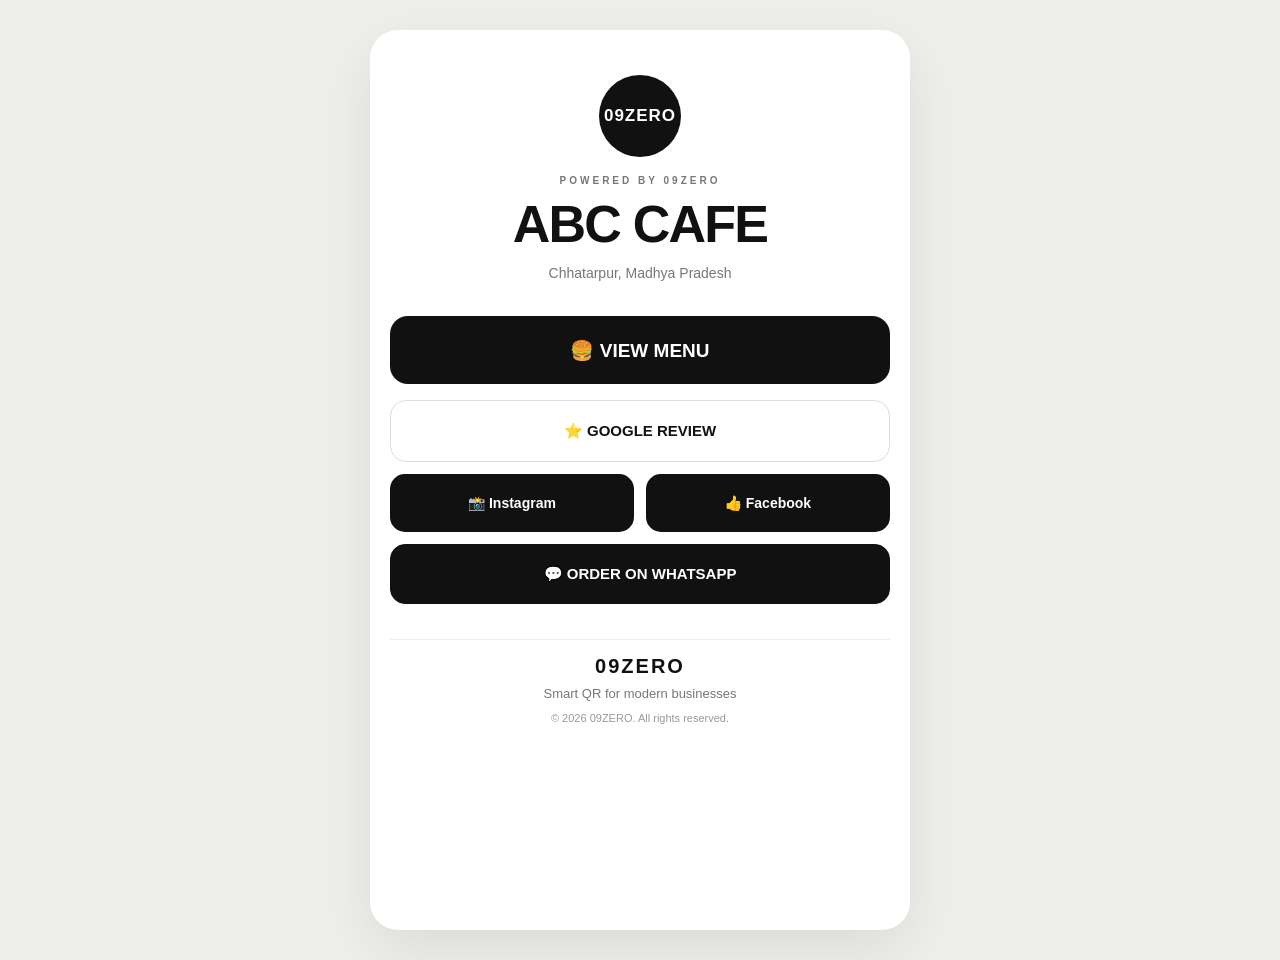
<file: index.html>
<!DOCTYPE html>

<html lang="en">

<head>
  <meta charset="UTF-8">

<meta
name="viewport"
content="width=device-width, initial-scale=1.0"

>

  <title>ABC CAFE | 09ZERO Smart QR</title>

<meta
name="description"
content="ABC CAFE digital menu powered by 09ZERO Smart QR."

>

<meta
name="theme-color"
content="#111111"

>

  <link rel="stylesheet" href="style.css">
</head>

<body>

  <main class="cafe-page">


<!-- CAFE HEADER -->

<header class="hero">

  <div class="logo">
    09ZERO
  </div>

  <p class="powered">
    POWERED BY 09ZERO
  </p>

  <h1 id="cafeName">
    ABC CAFE
  </h1>

  <p
    class="cafe-address"
    id="cafeAddress"
  >
    Chhatarpur, Madhya Pradesh
  </p>

</header>


<!-- DIGITAL MENU -->

<section class="menu-section">

  <button
    class="main-btn"
    id="menuBtn"
  >
    🍔 VIEW MENU
  </button>

</section>


<!-- GOOGLE REVIEW -->

<section class="review-section">

  <button
    class="action-btn"
    id="reviewBtn"
  >
    ⭐ GOOGLE REVIEW
  </button>

</section>


<!-- SOCIAL MEDIA -->

<section class="social-section">

  <a
    href="#"
    id="instagramBtn"
    class="social-btn"
  >
    📸 Instagram
  </a>

  <a
    href="#"
    id="facebookBtn"
    class="social-btn"
  >
    👍 Facebook
  </a>

</section>


<!-- CONTACT / ORDER -->

<section class="contact-section">

  <a
    href="#"
    id="whatsappBtn"
    class="contact-btn whatsapp-btn"
  >
    💬 ORDER ON WHATSAPP
  </a>

  <!-- <a
    href="#"
    id="callBtn"
    class="contact-btn"
  >
    📞 CALL CAFE
  </a> -->

  <!-- <a
    href="#"
    id="directionsBtn"
    class="contact-btn"
  >
    📍 GET DIRECTIONS
  </a> -->

</section>


<!-- FOOTER -->

<footer>

  <div class="footer-logo">
    09ZERO
  </div>

  <p>
    Smart QR for modern businesses
  </p>

  <small>
    © 2026 09ZERO. All rights reserved.
  </small>

</footer>


  </main>

  <!-- MENU MODAL -->

  <div
    class="modal"
    id="menuModal"
  >


<div class="modal-box">

  <button
    class="close-btn"
    id="closeMenu"
    aria-label="Close menu"
  >
    ×
  </button>

  <h2>
    🍔 DIGITAL MENU
  </h2>

  <div id="menuContainer"></div>

</div>


  </div>

  <script src="script.js"></script>

</body>

</html>
</file>
<file: style.css>
* {
  margin: 0;
  padding: 0;
  box-sizing: border-box;
}

html {
  scroll-behavior: smooth;
}

body {
  font-family: Arial, Helvetica, sans-serif;
  background: #eeeeeb;
  color: #111;
}

.cafe-page {
  width: 100%;
  max-width: 540px;
  min-height: 100vh;
  margin: auto;
  background: #fff;
  padding: 30px 20px 35px;
  overflow: hidden;
}


/* =========================
   HERO
========================= */

.hero {
  text-align: center;
  padding: 15px 0 32px;
}

.logo {
  width: 82px;
  height: 82px;
  margin: 0 auto 18px;
  border-radius: 50%;
  background: #111;
  color: #fff;
  display: flex;
  align-items: center;
  justify-content: center;
  font-size: 17px;
  font-weight: 900;
  letter-spacing: 1px;
}

.powered {
  font-size: 10px;
  font-weight: 800;
  letter-spacing: 3px;
  color: #777;
  margin-bottom: 12px;
}

.hero h1 {
  font-size: clamp(34px, 9vw, 52px);
  line-height: 1;
  font-weight: 900;
  letter-spacing: -1.8px;
  overflow-wrap: anywhere;
}

.cafe-address {
  margin-top: 13px;
  color: #777;
  font-size: 14px;
  line-height: 1.5;
}


/* =========================
   MENU BUTTON
========================= */

.menu-section {
  margin-bottom: 16px;
}

.main-btn {
  width: 100%;
  min-height: 68px;
  border: 0;
  border-radius: 18px;
  background: #111;
  color: #fff;
  font-size: 19px;
  font-weight: 800;
  cursor: pointer;
  transition: 0.25s ease;
}

.main-btn:hover {
  background: #252525;
  transform: translateY(-2px);
}

.main-btn:active {
  transform: scale(0.98);
}


/* =========================
   REVIEW
========================= */

.review-section {
  margin-bottom: 12px;
}

.action-btn {
  width: 100%;
  min-height: 62px;
  border: 1px solid #ddd;
  border-radius: 16px;
  background: #fff;
  color: #111;
  font-size: 15px;
  font-weight: 800;
  cursor: pointer;
  transition: 0.2s ease;
}

.action-btn:hover {
  background: #f5f5f3;
  transform: translateY(-2px);
}

.action-btn:active {
  transform: scale(0.98);
}


/* =========================
   SOCIAL
========================= */

.social-section {
  display: grid;
  grid-template-columns: 1fr 1fr;
  gap: 12px;
  margin-bottom: 12px;
}

.social-btn {
  min-height: 58px;
  border-radius: 15px;
  background: #111;
  color: #fff;
  text-decoration: none;
  display: flex;
  align-items: center;
  justify-content: center;
  font-size: 14px;
  font-weight: 800;
  transition: 0.2s ease;
}

.social-btn:hover {
  background: #252525;
  transform: translateY(-2px);
}

.social-btn:active {
  transform: scale(0.98);
}


/* =========================
   WHATSAPP SECTION
========================= */

.contact-section {
  display: grid;
  gap: 12px;
  margin-bottom: 35px;
}

.contact-btn {
  width: 100%;
  min-height: 60px;
  border-radius: 15px;
  border: 1px solid #ddd;
  background: #fff;
  color: #111;
  text-decoration: none;
  display: flex;
  align-items: center;
  justify-content: center;
  font-size: 15px;
  font-weight: 800;
  transition: 0.2s ease;
}

.whatsapp-btn {
  background: #111;
  color: #fff;
  border-color: #111;
}

.whatsapp-btn:hover {
  background: #252525;
}

.contact-btn:active {
  transform: scale(0.98);
}


/* =========================
   FOOTER
========================= */

footer {
  text-align: center;
  padding-top: 15px;
  border-top: 1px solid #eee;
}

.footer-logo {
  font-size: 20px;
  font-weight: 900;
  letter-spacing: 2px;
  margin-bottom: 8px;
}

footer p {
  color: #777;
  font-size: 13px;
  margin-bottom: 7px;
}

footer small {
  color: #999;
  font-size: 11px;
}


/* =========================
   MENU MODAL
========================= */

.modal {
  position: fixed;
  inset: 0;
  background: rgba(0, 0, 0, 0.65);
  display: none;
  align-items: flex-end;
  justify-content: center;
  z-index: 1000;
}

.modal.active {
  display: flex;
}

.modal-box {
  width: 100%;
  max-width: 540px;
  max-height: 90vh;
  overflow-y: auto;
  background: #fff;
  border-radius: 28px 28px 0 0;
  padding: 28px 20px 35px;
  position: relative;
  animation: menuUp 0.25s ease;
}

@keyframes menuUp {
  from {
    transform: translateY(100%);
  }

  to {
    transform: translateY(0);
  }
}

.modal-box h2 {
  font-size: 28px;
  font-weight: 900;
  margin-bottom: 22px;
  padding-right: 45px;
}


/* =========================
   CLOSE BUTTON
========================= */

.close-btn {
  position: absolute;
  top: 18px;
  right: 18px;
  width: 40px;
  height: 40px;
  border: 0;
  border-radius: 50%;
  background: #111;
  color: #fff;
  font-size: 25px;
  cursor: pointer;
}

.close-btn:active {
  transform: scale(0.95);
}


/* =========================
   MENU ITEM
========================= */

.menu-item {
  display: flex;
  gap: 14px;
  padding: 15px 0;
  border-bottom: 1px solid #eee;
}

.menu-item:last-child {
  border-bottom: 0;
}

.menu-item-image {
  width: 95px;
  height: 95px;
  flex-shrink: 0;
  border-radius: 15px;
  object-fit: cover;
  background: #f2f2f2;
}

.menu-item-info {
  flex: 1;
  min-width: 0;
}

.menu-item-info h3 {
  font-size: 17px;
  font-weight: 900;
  margin-bottom: 6px;
}

.menu-item-info p {
  color: #777;
  font-size: 12px;
  line-height: 1.4;
  margin-bottom: 8px;
}

.menu-price {
  font-size: 16px;
  font-weight: 900;
  margin-bottom: 10px;
}


/* =========================
   QUANTITY
========================= */

.quantity-control {
  display: inline-flex;
  align-items: center;
  gap: 10px;
  border: 1px solid #ddd;
  border-radius: 12px;
  padding: 4px;
  background: #f8f8f6;
}

.quantity-btn {
  width: 34px;
  height: 34px;
  border: 0;
  border-radius: 9px;
  background: #111;
  color: #fff;
  font-size: 21px;
  font-weight: 700;
  cursor: pointer;
  display: flex;
  align-items: center;
  justify-content: center;
}

.quantity-btn:hover {
  background: #333;
}

.quantity-btn:active {
  transform: scale(0.92);
}

.quantity-number {
  min-width: 25px;
  text-align: center;
  font-size: 16px;
  font-weight: 900;
}


/* =========================
   CART
========================= */

#cartBox {
  margin-top: 20px;
}

.cart {
  background: #f5f5f3;
  border-radius: 20px;
  padding: 18px;
  border: 1px solid #e5e5e2;
}

.cart h3 {
  font-size: 19px;
  font-weight: 900;
  margin-bottom: 15px;
}

.cart-row {
  display: flex;
  align-items: center;
  justify-content: space-between;
  gap: 15px;
  padding: 12px 0;
  border-bottom: 1px solid #ddd;
}

.cart-row > div {
  min-width: 0;
}

.cart-row strong {
  font-size: 14px;
}

.cart-row small {
  display: block;
  color: #777;
  font-size: 12px;
  margin-top: 4px;
}

.cart-total {
  display: flex;
  justify-content: space-between;
  align-items: center;
  gap: 10px;
  padding: 18px 0;
  font-size: 17px;
  font-weight: 900;
}

.cart-total strong {
  font-size: 21px;
}


/* =========================
   ORDER BUTTON
========================= */

.order-whatsapp-btn {
  width: 100%;
  min-height: 58px;
  border: 0;
  border-radius: 15px;
  background: #111;
  color: #fff;
  font-size: 15px;
  font-weight: 900;
  cursor: pointer;
  transition: 0.2s ease;
}

.order-whatsapp-btn:hover {
  background: #252525;
  transform: translateY(-2px);
}

.order-whatsapp-btn:active {
  transform: scale(0.98);
}


/* =========================
   EMPTY CART
========================= */

.cart-empty {
  margin-top: 20px;
  padding: 18px;
  text-align: center;
  border-radius: 15px;
  background: #f5f5f3;
  color: #777;
  font-size: 14px;
}


/* =========================
   TABLET / DESKTOP
========================= */

@media (min-width: 768px) {

  body {
    padding: 30px 0;
  }

  .cafe-page {
    border-radius: 28px;

    box-shadow:
      0 20px 60px rgba(0, 0, 0, 0.08);
  }

}


/* =========================
   SMALL MOBILE
========================= */

@media (max-width: 380px) {

  .cafe-page {
    padding: 22px 15px 25px;
  }

  .social-section {
    grid-template-columns: 1fr;
  }

  .hero h1 {
    font-size: 34px;
  }

  .menu-item-image {
    width: 82px;
    height: 82px;
  }

  .menu-item {
    gap: 10px;
  }

}


/* =========================
   VERY SMALL MOBILE
========================= */

@media (max-width: 320px) {

  .hero h1 {
    font-size: 30px;
  }

  .menu-item-image {
    width: 72px;
    height: 72px;
  }

  .menu-item-info h3 {
    font-size: 15px;
  }

  .quantity-btn {
    width: 31px;
    height: 31px;
  }

}
</file>
